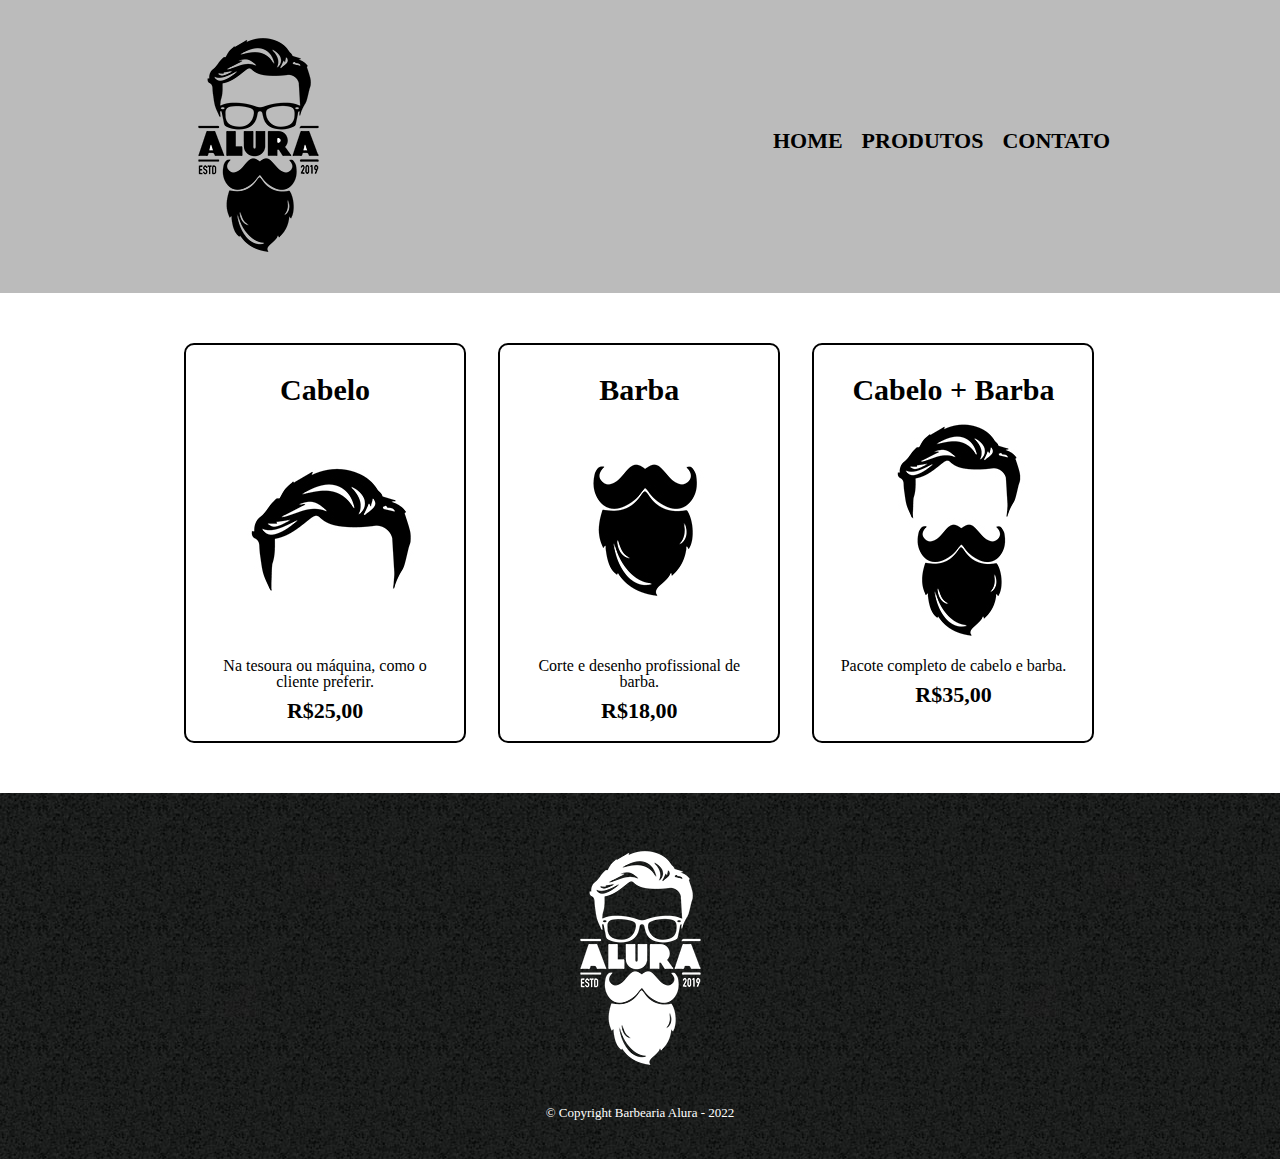
<file: index.html>
<!DOCTYPE html>
<html>
	<head>
		<meta charset="UTF-8">
		<title>Produtos - Barbearia Alura</title>
		<link rel="stylesheet" href="reset.css">
		<link rel="stylesheet" href="produtos.css">
	</head>
	<body>
		<header>
			<div class="caixa">
				<h1><img src="logo.png"></h1>

				<nav>
					<ul>
						<li><a href="https://yagojsantos.github.io/barbearia-alura/">Home</a></li>
						<li><a href="https://yagojsantos.github.io/barbearia-alura-produtos/">Produtos</a></li>
						<li><a href="https://yagojsantos.github.io/barbearia-alura-contato/">Contato</a></li>
					</ul>
				</nav>
			</div>
		</header>
		<main>
			<ul class="produtos">
				<li>
					<h2>Cabelo</h2>
					<img src="cabelo.jpg" alt="corte-cabelo">
					<p class="produto-descricao">Na tesoura ou máquina, como o cliente preferir.</p>
					<p class="produto-preco">R$25,00</p>
				</li>
				<li>
					<h2>Barba</h2>
					<img src="barba.jpg" alt="corte-barba">
					<p class="produto-descricao">Corte e desenho profissional de barba.</p>
					<p class="produto-preco">R$18,00</p>
				</li>
				<li>
					<h2>Cabelo + Barba</h2>
					<img src="cabelo+barba.jpg" alt="corte-">
					<p class="produto-descricao">Pacote completo de cabelo e barba.</p>
					<p class="produto-preco">R$35,00</p>
				</li>
			</ul>
		</main>
		<footer>
			<img src="logo-branco.png" alt="logo-rodapé">
			<p class="copyright">&copy; Copyright Barbearia Alura - 2022</p>
		</footer>
	</body>
</html>
</file>
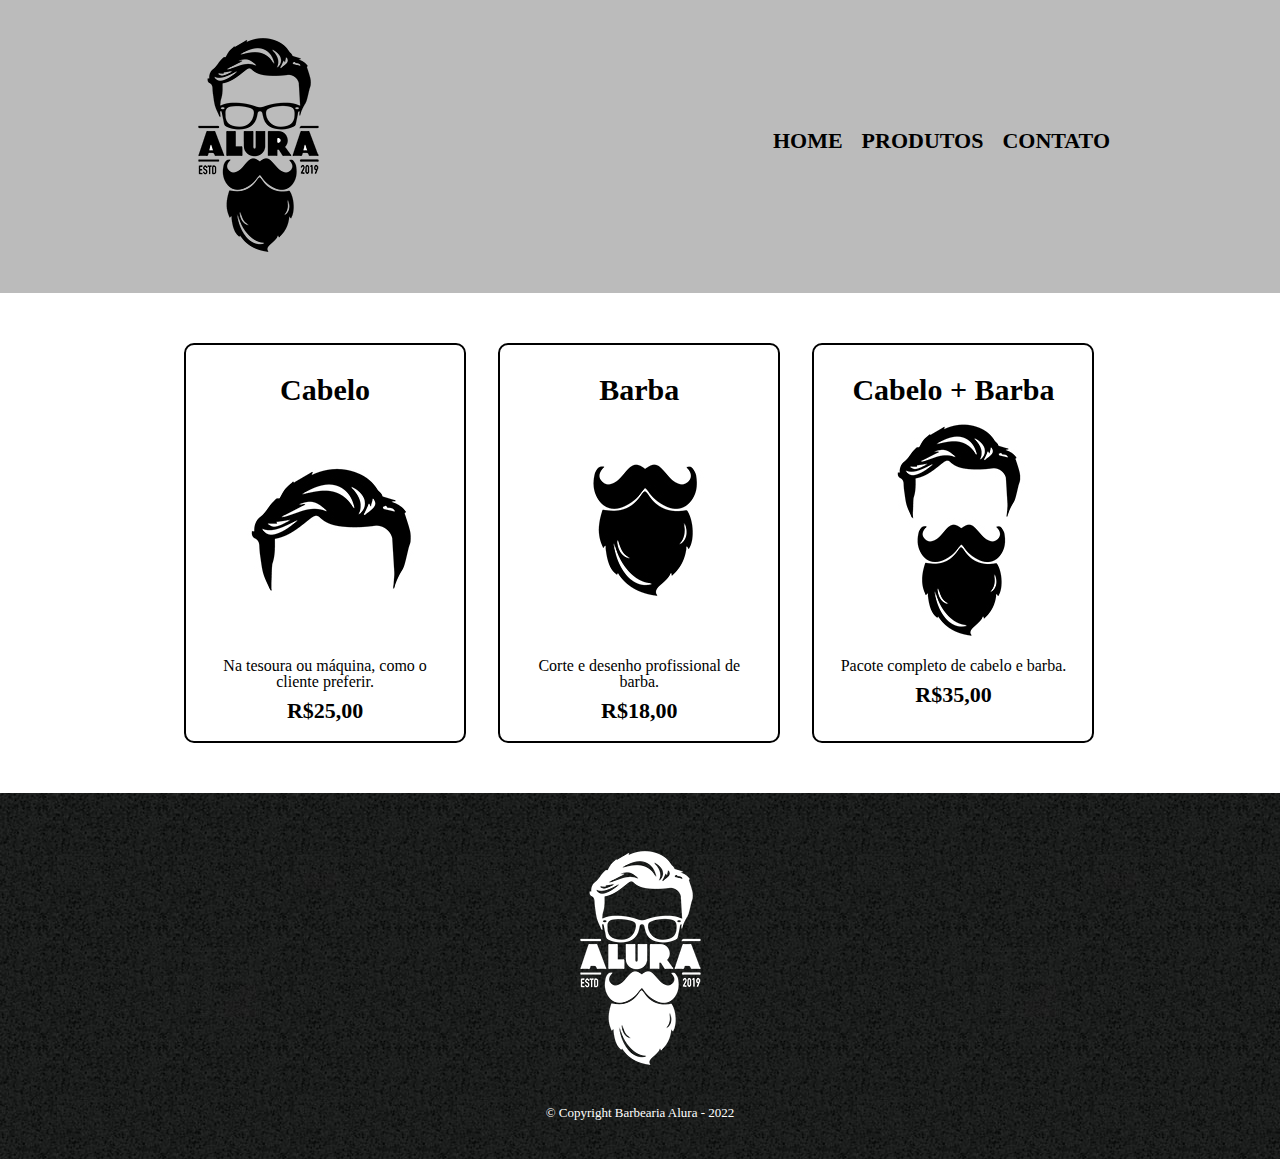
<file: produtos.html>
<!DOCTYPE html>
<html>
	<head>
		<meta charset="UTF-8">
		<title>Produtos - Barbearia Alura</title>
		<link rel="stylesheet" href="reset.css">
		<link rel="stylesheet" href="produtos.css">
	</head>
	<body>
		<header>
			<div class="caixa">
				<h1><img src="logo.png"></h1>

				<nav>
					<ul>
						<li><a href="index.html">Home</a></li>
						<li><a href="produtos.html">Produtos</a></li>
						<li><a href="contato.html">Contato</a></li>
					</ul>
				</nav>
			</div>
		</header>
		<main>
			<ul class="produtos">
				<li>
					<h2>Cabelo</h2>
					<img src="cabelo.jpg" alt="corte-cabelo">
					<p class="produto-descricao">Na tesoura ou máquina, como o cliente preferir.</p>
					<p class="produto-preco">R$25,00</p>
				</li>
				<li>
					<h2>Barba</h2>
					<img src="barba.jpg" alt="corte-barba">
					<p class="produto-descricao">Corte e desenho profissional de barba.</p>
					<p class="produto-preco">R$18,00</p>
				</li>
				<li>
					<h2>Cabelo + Barba</h2>
					<img src="cabelo+barba.jpg" alt="corte-">
					<p class="produto-descricao">Pacote completo de cabelo e barba.</p>
					<p class="produto-preco">R$35,00</p>
				</li>
			</ul>
		</main>
		<footer>
			<img src="logo-branco.png" alt="logo-rodapé">
			<p class="copyright">&copy; Copyright Barbearia Alura - 2022</p>
		</footer>
	</body>
</html>
</file>
<file: produtos.css>
header {
	background: #BBBBBB;
	padding: 20px 0;
}
.caixa{
	width: 940px;
	position:relative;
	margin: 0 auto;
	
}
nav{
	position:absolute;
	top: 110px;
	right: 0;
}

nav li {
	display: inline;
	margin: 0 0 0 15px;
}

nav a {
	text-transform: uppercase;
	color: #000000;
	font-weight: bold;
	font-size: 22px;
	text-decoration: none;
}
nav a:hover{
	color: rgb(100, 255, 255);
	text-decoration: underline;
}
.produtos{
	width: 940px;
	margin: 0 auto;
	padding: 50px 0;
}
.produtos li{
	text-align: center;
	display: inline-block;
	width: 30%;
	height: 400px;
	vertical-align: top;
	margin: 0 1.5%;
	padding: 30px 20px;
	box-sizing: border-box;
	border: 2px solid #000;
	border-radius:10px; 
}
.produtos li:hover{
	border-color: rgb(100, 255, 255);
}
.produtos li:active{
	border-color: green;
}
.produtos li:hover h2{
	font-size: 34px;
}
.produtos h2{
	font-weight: bold;
	font-size: 30px;
}
.prduto-descricao{
	font-size: 18px;
	color: blue;	
}
.produto-preco{
	font-weight: bold;
	font-size: 22px;
	margin-top: 10px;
}
footer{
	text-align: center;
	background: url(bg.jpg);
	padding: 40px 0;
}
.copyright{
	color: white;
	font-size: 13px;
	margin-top: 20px;
}
</file>
